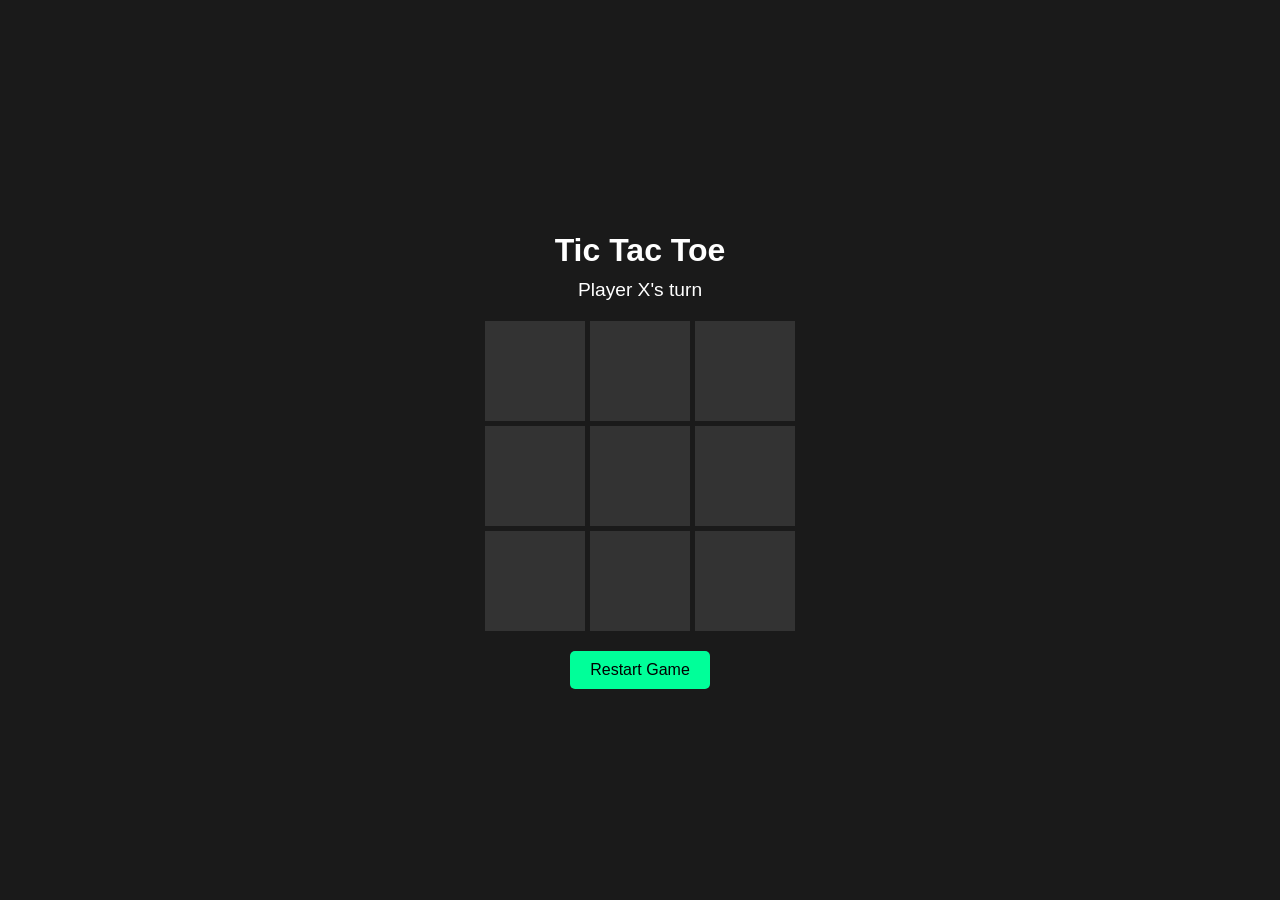
<file: index.html/tic-tac-toe.html.html>
<!-- tic-tac-toe.html -->
<!DOCTYPE html>
<html lang="en">
<head>
    <meta charset="UTF-8">
    <meta name="viewport" content="width=device-width, initial-scale=1.0">
    <title>Tic Tac Toe Game</title>
    <style>
        body {
            background: #1a1a1a;
            color: white;
            font-family: sans-serif;
            display: flex;
            flex-direction: column;
            align-items: center;
            justify-content: center;
            height: 100vh;
            margin: 0;
        }

        h1 {
            margin-bottom: 10px;
        }

        #status {
            margin-bottom: 20px;
            font-size: 1.2rem;
        }

        .board {
            display: grid;
            grid-template-columns: repeat(3, 100px);
            grid-template-rows: repeat(3, 100px);
            gap: 5px;
        }

        .cell {
            width: 100px;
            height: 100px;
            background: #333;
            display: flex;
            align-items: center;
            justify-content: center;
            font-size: 2.5rem;
            cursor: pointer;
            user-select: none;
        }

        .cell:hover {
            background: #444;
        }

        .cell.taken {
            cursor: default;
        }

        button {
            margin-top: 20px;
            padding: 10px 20px;
            background: #00ff99;
            border: none;
            color: #000;
            font-size: 1rem;
            cursor: pointer;
            border-radius: 5px;
        }

        button:hover {
            background: #00cc77;
        }
    </style>
</head>
<body>
    <h1>Tic Tac Toe</h1>
    <div id="status">Player X's turn</div>
    <div class="board" id="board"></div>
    <button onclick="resetGame()">Restart Game</button>

    <script>
        const board = document.getElementById('board');
        const statusText = document.getElementById('status');
        let currentPlayer = 'X'; // Player X starts
        let cells = [];
        let gameOver = false;

        function createBoard() {
            board.innerHTML = '';
            cells = [];
            gameOver = false;
            statusText.textContent = "Player X's turn";
            for (let i = 0; i < 9; i++) {
                const cell = document.createElement('div');
                cell.classList.add('cell');
                cell.addEventListener('click', () => handlePlayerMove(i));
                board.appendChild(cell);
                cells.push(cell);
            }
        }

        function handlePlayerMove(index) {
            if (cells[index].textContent || gameOver || currentPlayer !== 'X') return;

            cells[index].textContent = 'X';
            cells[index].classList.add('taken');

            if (checkWinner('X')) {
                statusText.textContent = `Player X wins! 🎉`;
                gameOver = true;
                return;
            }

            if (cells.every(cell => cell.textContent)) {
                statusText.textContent = "It's a draw!";
                gameOver = true;
                return;
            }

            currentPlayer = 'O';
            statusText.textContent = "Computer's turn";
            setTimeout(computerMove, 500); // Delay to simulate thinking time
        }

        function computerMove() {
            if (gameOver || currentPlayer !== 'O') return;

            let emptyCells = [];
            for (let i = 0; i < cells.length; i++) {
                if (!cells[i].textContent) {
                    emptyCells.push(i);
                }
            }

            // Randomly pick an available cell
            const randomIndex = emptyCells[Math.floor(Math.random() * emptyCells.length)];
            cells[randomIndex].textContent = 'O';
            cells[randomIndex].classList.add('taken');

            if (checkWinner('O')) {
                statusText.textContent = `Computer wins! 🎉`;
                gameOver = true;
                return;
            }

            if (cells.every(cell => cell.textContent)) {
                statusText.textContent = "It's a draw!";
                gameOver = true;
                return;
            }

            currentPlayer = 'X';
            statusText.textContent = "Player X's turn";
        }

        function checkWinner(player) {
            const wins = [
                [0,1,2], [3,4,5], [6,7,8],
                [0,3,6], [1,4,7], [2,5,8],
                [0,4,8], [2,4,6]
            ];
            return wins.some(combo =>
                combo.every(index => cells[index].textContent === player)
            );
        }

        function resetGame() {
            currentPlayer = 'X';
            createBoard();
        }

        createBoard();
    </script>
</body>
</html>
</file>
